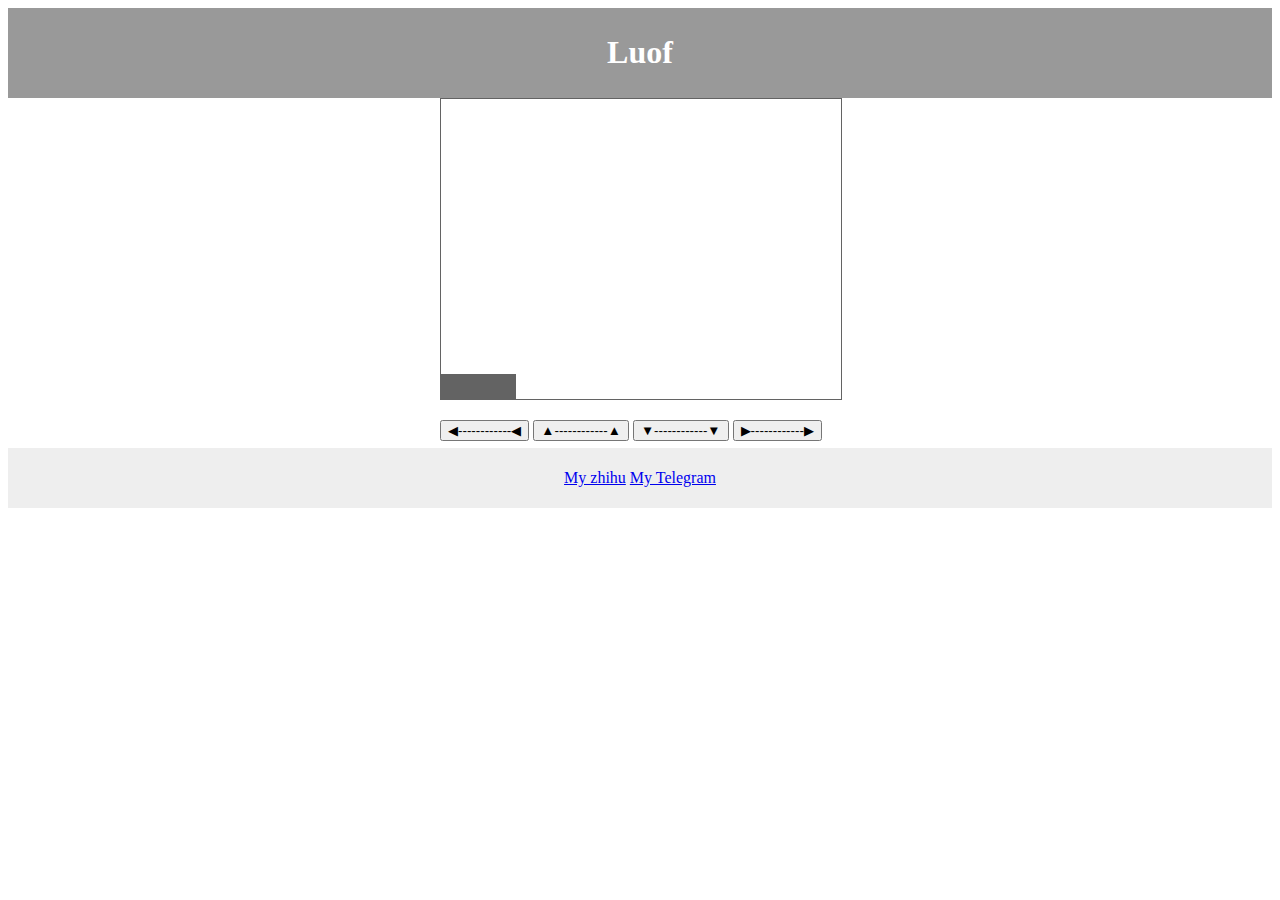
<file: index.html>
﻿<!DOCTYPE html>
<html>
  <head>
    <meta charset="utf-8">
    <title>Luof</title>
    <style media="screen">
      .header{
        background-color:#999999;
        color:white;
        text-align:center;
        padding:5px;
      }
      .nav{
        float:left;
      }
      .nav2{
        position: absolute;
        left: 50%;
        margin-left: -200px;
      }
      .touch{
        text-align:center;
        background-color:#EEEEEE;
        padding:5px;
      }
      .bll{
        height:350px;
      }
    </style>

  </head>
  <body>
    <div class="header">
      <h1>Luof</h1>
    </div>
    <div class="nav">
      <div class="nav nav2">
      <canvas id="id-canvas" width="400" height="300" style="border:1px solid rgb(99,99,99)"></canvas>
      <p>
        <button onclick="move2()">◀------------◀</button>
        <button onclick="move3()">▲------------▲</button>
        <button onclick="move4()">▼------------▼</button>
        <button onclick="move1()">▶------------▶</button>
      </p>
      </div>
    </div>
    <div class="bll">
    </div>
    <div class="touch">
      <p>
      <a href="https://www.zhihu.com/people/luo-fei-53-21/activities" target="_blank">My zhihu</a>
      <a href="https://t.me/joinchat/AAAAAEQpGSeu61nZz9VsTQ" target="_blank">My Telegram</a>
      </p>
    </div>
    <script type="text/javascript">
    var canvas=document.getElementById("id-canvas");
    var ad=canvas.getContext("2d");
    var x=0;
    var y=275;
    ad.fillStyle = "rgb(99,99,99)";
    ad.fillRect(x,y,75,25);

    function move2()
    {
      display(10,0);
    }
    function move1()
    {
      display(-10,0);
    }
    function move3()
    {
      display(0,10);
    }
    function move4()
    {
      display(0,-10);
    }
   function display(num1,num2)
   {
     x-=num1;
     y-=num2;
     if(x<=-10||x>=335||y>=285||y<=-10)
     {
       x+=num1;
       y+=num2;
       return 0;
     }
     ad.fillStyle ="rgb("+ Math.floor(x*0.7) +","+ Math.floor(y*0.7) +",0)";
     ad.clearRect((x+num1),(y+num2),75,25);
     ad.fillRect(x,y,75,25);
    }
    </script>
  </body>
</html>
</file>
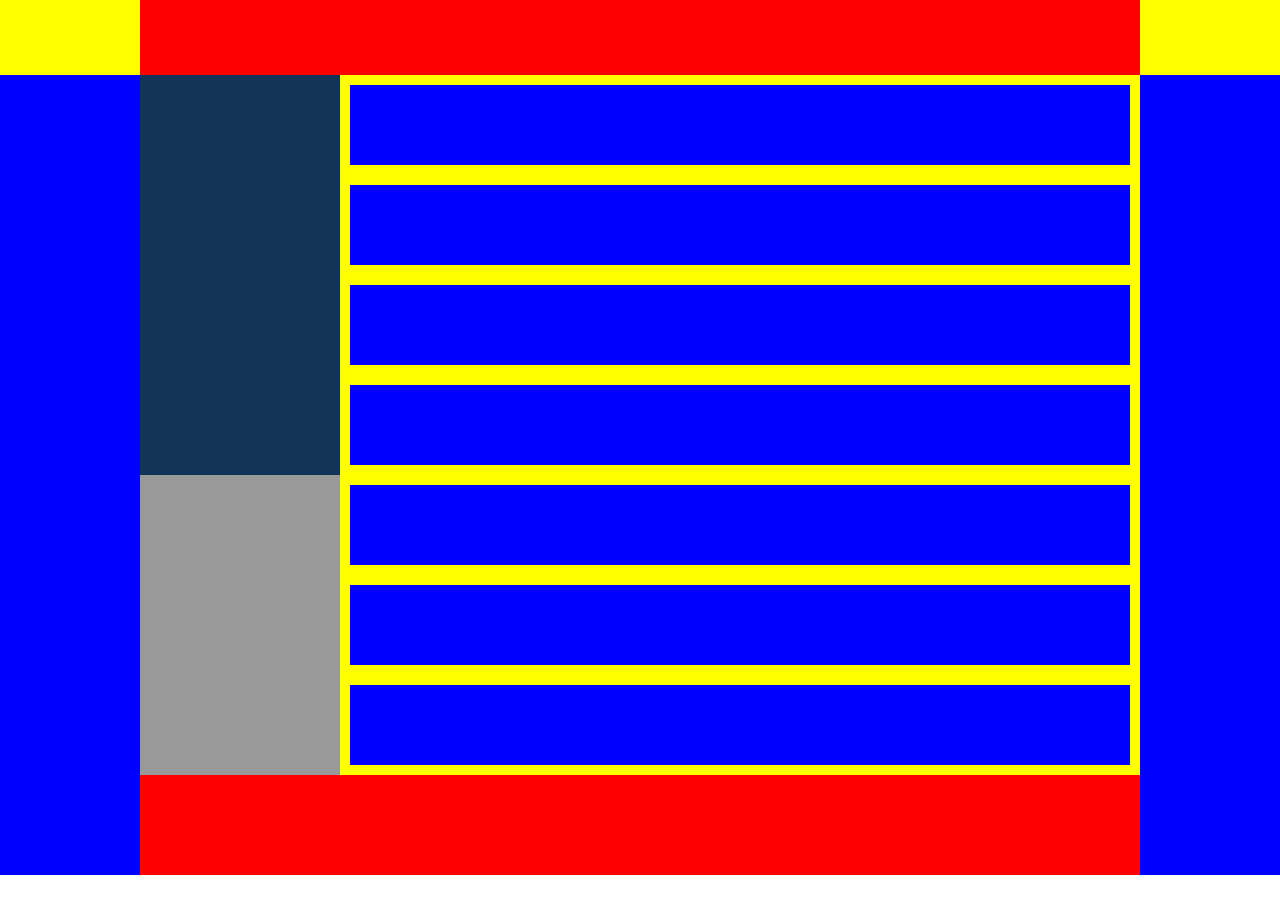
<file: newIndex/index.html>
<!DOCTYPE html>
<html lang="en" dir="ltr">
  <head>
    <meta charset="utf-8">
    <title></title>
    <link rel="stylesheet" href="/newIndex/indexcss.css">
  </head>
  <body>
    <header class="mainHeader">
      <div class="headerIn"></div>
    </header>
    <section class="mainSection">
      <div class="mainSectionIn">
        <div class="mainSectionInOne"></div>
        <div class="mainSectionInTwo">
          <div class="mainSectionInTwoOne">
            <div class="mainSectionInTwoTwo"></div>
          </div>
          <div class="mainSectionInTwoOne">
            <div class="mainSectionInTwoTwo"></div>
          </div>
          <div class="mainSectionInTwoOne">
            <div class="mainSectionInTwoTwo"></div>
          </div>
          <div class="mainSectionInTwoOne">
            <div class="mainSectionInTwoTwo"></div>
          </div>
          <div class="mainSectionInTwoOne">
            <div class="mainSectionInTwoTwo"></div>
          </div>
          <div class="mainSectionInTwoOne">
            <div class="mainSectionInTwoTwo"></div>
          </div>

          <div class="mainSectionInTwoOne">
            <div class="mainSectionInTwoTwo"></div>
          </div>
        </div>
        <div class="mainSectionInThree"></div>
      </div>
    </section>
  </body>
</html>
</file>
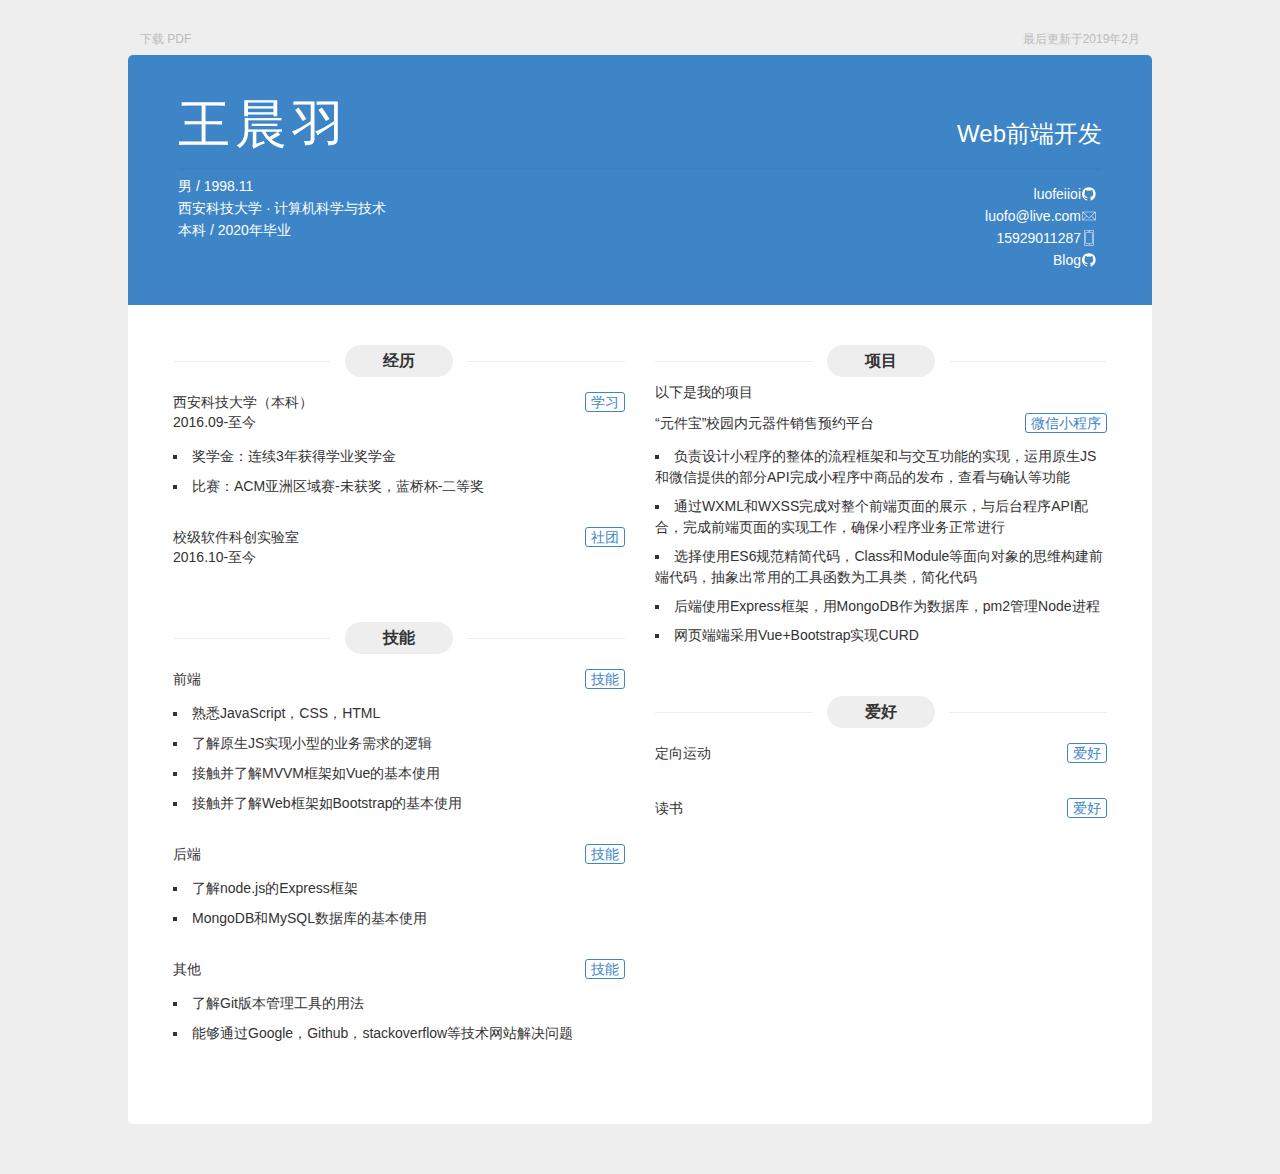
<file: resume.html>
<!DOCTYPE html>
<html>
<head>
  <meta charset="utf-8">
  <meta http-equiv="X-UA-Compatible" content="IE=edge">
  <meta name="viewport" content="width=device-width, initial-scale=1">
  <title>简历 | 王晨羽</title>
  <style rel="stylesheet">a,abbr,acronym,address,applet,article,aside,audio,b,big,blockquote,body,canvas,caption,center,cite,code,dd,del,details,dfn,div,dl,dt,em,embed,fieldset,figcaption,figure,footer,form,h1,h2,h3,h4,h5,h6,header,hgroup,html,i,iframe,img,ins,kbd,label,legend,li,mark,menu,nav,object,ol,output,p,pre,q,ruby,s,samp,section,small,span,strike,strong,sub,summary,sup,table,tbody,td,tfoot,th,thead,time,tr,tt,u,ul,var,video{margin:0;padding:0;border:0;font:inherit;font-size:100%;vertical-align:baseline}html{line-height:1}ol,ul{list-style:none}table{border-collapse:collapse;border-spacing:0}caption,td,th{text-align:left;font-weight:400;vertical-align:middle}blockquote,q{quotes:none}blockquote:after,blockquote:before,q:after,q:before{content:"";content:none}a img{border:none}elements-of-type(html5-block){display:block}*{-webkit-box-sizing:border-box;box-sizing:border-box;-webkit-user-select:none;-moz-user-select:none;-ms-user-select:none;user-select:none}body{color:#333;font-size:14px;line-height:1.5;font-family:Helvetica Neue,Helvetica,Arial,Microsoft YaHei,sans-serif;-webkit-font-smoothing:antialiased;-webkit-text-size-adjust:none;background-color:#eee;overflow:auto;padding-top:5px}@media screen and (max-width:1024px){body{padding-top:0}}a{text-decoration:none;color:#3d85c6;-webkit-transition:all .2s ease-in-out;transition:all .2s ease-in-out}.last-modified{position:absolute;top:30px;left:50%;width:1000px;color:#bbb;margin-left:-500px;font-size:12px;text-align:right}@media screen and (max-width:1024px){.last-modified{display:none}}@media print{.last-modified{display:none}}.download-pdf{position:absolute;top:30px;left:50%;color:#bbb;margin-left:-500px;font-size:12px;text-align:right}@media screen and (max-width:1024px){.download-pdf{display:none}}@media print{.download-pdf{display:none}}.content{position:relative;width:1024px;margin:50px auto;border-radius:5px;background-color:#fff;overflow:hidden}@media screen and (max-width:1024px){.content{width:100%;margin:0;border-radius:0}}.content-hd{width:100%;padding:30px 50px;color:#fff;background-color:#3d85c6;overflow:hidden}@media screen and (max-width:720px){.content-hd{padding:25px 30px}}@media print{.content-hd{color:#000;background-color:#fff}}.content-hd .title{width:100%;border-bottom:2px solid #3980c0;font-size:52px;font-weight:300;overflow:hidden;padding-bottom:5px;margin-bottom:5px}.content-hd .contact,.content-hd .info,.content-hd .job,.content-hd .name{width:50%}@media screen and (max-width:720px){.content-hd .contact,.content-hd .info,.content-hd .job,.content-hd .name{width:100%;text-align:center}}.content-hd .name{float:left}.content-hd .name h1{font-family:Lucida Grande,Hiragino Sans GB,Hiragino Sans GB W3,Helvetica Neue,Helvetica,Arial,Microsoft YaHei,sans-serif;font-weight:500;letter-spacing:5px}@media screen and (max-width:720px){.content-hd .name h1{letter-spacing:0;line-height:1.25;margin-top:10px}}.content-hd .name h1 small{font-weight:400;letter-spacing:0;font-size:24px;padding-left:10px}@media screen and (max-width:720px){.content-hd .name h1 small{display:block;padding-left:0;font-size:20px;line-height:1}}.content-hd .job{float:right;text-align:right}@media screen and (max-width:720px){.content-hd .job{text-align:center}}.content-hd .job h2{display:inline-block;font-size:24px}@media screen and (max-width:720px){.content-hd .job h2{border-top:1px solid #3980c0;margin:5px auto 0;padding:10px}}.content-hd .info{float:left;line-height:22px}.content-hd .contact{float:right;text-align:right;padding-right:5px}.content-hd .contact ul{margin:8px 0 4px}@media screen and (max-width:720px){.content-hd .contact ul{text-align:center;margin:16px 0 0}}.content-hd .contact ul>li{height:22px}@media screen and (max-width:720px){.content-hd .contact ul>li{display:inline-block}}.content-hd .contact ul>li>a{color:#fff;font-family:Lucida Grande,Hiragino Sans GB,Hiragino Sans GB W3,Helvetica Neue,Helvetica,Arial,Microsoft YaHei,sans-serif;font-size:14px;line-height:22px}@media print{.content-hd .contact ul>li>a{color:#000}}.content-hd .contact ul>li>a:hover{color:#e8e8e8}@media screen and (max-width:720px){.content-hd .contact ul>li>a .contact-link{display:none}}.content-hd .contact ul>li>a .iconfont{fill:#fff;vertical-align:text-top}@media screen and (max-width:720px){.content-hd .contact ul>li>a .iconfont{margin:5px 8px}}.content-bd{width:100%;min-height:200px;padding:20px 30px 50px;overflow:hidden}@media screen and (max-width:720px){.content-bd{padding:20px 20px 50px}}.content-bd .content-left,.content-bd .content-right{width:50%}@media screen and (max-width:1024px){.content-bd .content-left,.content-bd .content-right{width:100%}}.content-bd .content-left{float:left}.content-bd .content-right{float:right}.content-bd section{overflow:hidden;padding:10px 15px}.content-bd .section-hd{position:relative;height:32px;margin:10px auto 5px;overflow:hidden}.content-bd .section-bd{overflow:hidden}.content-bd .section-bd ul li{margin-top:8px;list-style:square inside}.content-bd .section-bd .item{margin-bottom:20px}.content-bd .section-title-l,.content-bd .section-title-r{position:absolute;top:50%;display:inline-block;width:35%;height:0;vertical-align:middle;border-top:1px solid #ededed}.content-bd .section-title-l{left:0}.content-bd .section-title-r{right:0}.content-bd .section-title{position:relative;z-index:1;width:24%;min-width:100px;margin:0 auto;padding:4px 10px;border-radius:32px;font-size:16px;font-weight:700;text-align:center;background-color:#eee}.content-bd .section-list{padding:10px 0 5px}.content-bd .item-hd{position:relative;padding:10px 0 5px;line-height:20px;overflow:hidden;font-weight:500;min-height:30px}.content-bd .item-hd .item-time{display:inline-block;float:left;width:25%}@media screen and (max-width:720px){.content-bd .item-hd .item-time{width:100%;margin-bottom:5px}}.content-bd .item-hd .item-more{position:absolute;top:10px;right:0}.content-bd .item-hd .item-name{float:left}.content-bd .item-bd{margin-bottom:5px}.content-bd .item-des{margin-bottom:16px}.content-bd .section-content{text-align:justify;word-break:break-all;line-height:22px}.content-bd .section-content em{display:inline-block;font-family:Menlo,Helvetica Neue,Helvetica,Arial,Microsoft YaHei,sans-serif;font-size:12px;line-height:14px;border:1px solid #d1d1d1;border-radius:3px;margin:2px;padding:0 3px;background-color:#f7f7f7}.content-bd .section-content strong{font-family:Helvetica Neue,Helvetica,Arial,Microsoft YaHei,sans-serif;font-size:12px;line-height:14px;border:1px solid #f3f3f3;border-radius:3px;font-weight:500;color:#444;margin:2px;padding:0 3px;background-color:#f6f6f6}.content-bd .practice .item-time{width:100%}.btn{display:inline-block;padding:0 5px;border:1px solid #3d85c6;border-radius:3px;color:#3d85c6;font-family:Menlo,Helvetica Neue,Helvetica,Arial,Microsoft YaHei,sans-serif;font-size:14px;line-height:18px;text-align:center}.btn:hover{color:#fff;background-color:#3d85c6}.github-footer{text-align:center}.github-footer .footer-link{display:inline-block;color:#d1d1d1;margin-bottom:25px}@media screen and (max-width:1024px){.github-footer .footer-link{margin-top:25px}}@media print{.github-footer{display:none}}</style><base target="_blank">
</head>
  <body>
    <p class="last-modified">最后更新于2019年2月</p>
    <a class="download-pdf" href="https://luofeiioi.github.io/RESUME.pdf">下载 PDF</a>
    <main class="content">
      <header class="content-hd">
        <section class="title">
          <div class="name"><h1>王晨羽</h1></div>
          <div class="job"><h2>Web前端开发</h2></div>
        </section>
        <section class="info">
          <ul><li>男 / 1998.11</li>
            <li>西安科技大学 · 计算机科学与技术</li>
            <li>本科 / 2020年毕业</li>
          </ul>
        </section>
        <section class="contact">
          <ul>
            <li>
              <a href="https://github.com/luofeiioi"><span class="contact-link">luofeiioi</span><span class="iconfont"><svg width="16px" height="16px" viewBox="0 0 1024 1024"><path d="M941.714 512q0 143.433-83.712 258.011t-216.283 158.574q-15.433 2.853-22.565-3.986t-7.131-17.152v-120.576q0-55.442-29.696-81.152 32.585-3.438 58.587-10.277t53.723-22.272 46.299-37.998 30.281-60.014 11.703-86.016q0-69.157-45.129-117.723 21.138-52.005-4.571-116.553-16.018-5.157-46.299 6.29t-52.553 25.161l-21.723 13.714q-53.138-14.848-109.714-14.848t-109.714 14.848q-9.143-6.29-24.283-15.433t-47.726-22.016-49.152-7.717q-25.161 64.585-3.986 116.553-45.129 48.567-45.129 117.723 0 48.567 11.703 85.723t29.989 60.014 46.007 38.29 53.723 22.272 58.587 10.277q-22.857 20.553-28.014 58.843-11.995 5.705-25.71 8.558t-32.585 2.853-37.413-12.288-31.707-35.73q-10.862-18.286-27.721-29.696t-28.27-13.714l-11.447-1.719q-11.995 0-16.567 2.56t-2.853 6.583 5.157 8.009 7.424 6.839l3.986 2.853q12.581 5.705 24.869 21.723t17.993 29.147l5.705 13.129q7.424 21.723 25.161 35.145t38.29 17.152 39.717 3.986 31.707-2.011l13.129-2.304q0 21.723 0.293 50.871t0.293 30.866q0 10.277-7.424 17.152t-22.857 3.986q-132.571-43.995-216.283-158.574t-83.712-258.011q0-119.442 58.843-220.27t159.707-159.707 220.27-58.843 220.27 58.843 159.707 159.707 58.843 220.27z"></path></svg></span></a>
            </li>
            <li>
              <a href="mailto:luofo@live.com"><span class="contact-link">luofo@live.com</span><span class="iconfont"><svg width="16px" height="16px" viewBox="0 0 1024 1024"><path d="M903.808 239.04l-818.304 0 0 545.92 852.992 0 0-545.92-34.688 0zM869.664 273.152l-329.536 329.536c-15.04 15.04-41.248 15.04-56.288 0l-329.6-329.536 715.392 0zM119.616 286.752l221.536 221.504-221.536 221.536 0-443.072zM146.848 750.848l218.464-218.432 94.432 94.4c13.952 13.952 32.512 21.664 52.256 21.664s38.304-7.712 52.256-21.664l94.432-94.432 218.432 218.432-730.304 0zM904.384 729.824l-221.536-221.568 221.536-221.568 0 443.136z"></path></svg></span></a>
              </li>
              <li>
                <a href="tel:15929011287"><span class="contact-link">15929011287</span><span class="iconfont"><svg width="16px" height="16px" viewBox="0 0 1024 1024"><path d="M256 1024l512 0c26.464 0 48-21.536 48-48l0-928c0-26.464-21.536-48-48-48l-512 0c-26.464 0-48 21.536-48 48l0 928c0 26.464 21.536 48 48 48zM240 48c0-8.832 7.168-16 16-16l512 0c8.832 0 16 7.168 16 16l0 928c0 8.832-7.168 16-16 16l-512 0c-8.832 0-16-7.168-16-16l0-928zM288 864l448 0c8.832 0 16-7.168 16-16l0-672c0-8.832-7.168-16-16-16l-448 0c-8.832 0-16 7.168-16 16l0 672c0 8.832 7.168 16 16 16zM304 192l416 0 0 640-416 0 0-640zM496 928c0 17.664 14.336 32 32 32s32-14.336 32-32c0-17.664-14.336-32-32-32-17.664 0-32 14.336-32 32zM448 128l128 0c8.832 0 16-7.168 16-16s-7.168-16-16-16l-128 0c-8.832 0-16 7.168-16 16s7.168 16 16 16z"></path></svg></span></a>
              </li>
            <li>
              <a href="https://github.com/luofeiioi/Blog"><span class="contact-link">Blog</span><span class="iconfont"><svg width="16px" height="16px" viewBox="0 0 1024 1024"><path d="M941.714 512q0 143.433-83.712 258.011t-216.283 158.574q-15.433 2.853-22.565-3.986t-7.131-17.152v-120.576q0-55.442-29.696-81.152 32.585-3.438 58.587-10.277t53.723-22.272 46.299-37.998 30.281-60.014 11.703-86.016q0-69.157-45.129-117.723 21.138-52.005-4.571-116.553-16.018-5.157-46.299 6.29t-52.553 25.161l-21.723 13.714q-53.138-14.848-109.714-14.848t-109.714 14.848q-9.143-6.29-24.283-15.433t-47.726-22.016-49.152-7.717q-25.161 64.585-3.986 116.553-45.129 48.567-45.129 117.723 0 48.567 11.703 85.723t29.989 60.014 46.007 38.29 53.723 22.272 58.587 10.277q-22.857 20.553-28.014 58.843-11.995 5.705-25.71 8.558t-32.585 2.853-37.413-12.288-31.707-35.73q-10.862-18.286-27.721-29.696t-28.27-13.714l-11.447-1.719q-11.995 0-16.567 2.56t-2.853 6.583 5.157 8.009 7.424 6.839l3.986 2.853q12.581 5.705 24.869 21.723t17.993 29.147l5.705 13.129q7.424 21.723 25.161 35.145t38.29 17.152 39.717 3.986 31.707-2.011l13.129-2.304q0 21.723 0.293 50.871t0.293 30.866q0 10.277-7.424 17.152t-22.857 3.986q-132.571-43.995-216.283-158.574t-83.712-258.011q0-119.442 58.843-220.27t159.707-159.707 220.27-58.843 220.27 58.843 159.707 159.707 58.843 220.27z"></path></svg></span></a>
            </li>
            </ul>
          </section>
        </header>
        <div class="content-bd">
          <div class="content-left">
            <section class="practice">
              <header class="section-hd">
                <span class="section-title-l">
                </span>
                <h2 class="section-title">经历</h2>
                <span class="section-title-r">
                </span>
              </header>
              <div class="section-bd">
                <div class="item">
                  <header class="item-hd">
                    <h3 class="item-name">西安科技大学（本科）</h3>
                    <span class="item-time">2016.09-至今</span>
                    <a class="btn item-more">学习</a>
                  </header>
                  <div class="item-bd">
                    <ul class="section-content">
                      <li>奖学金：连续3年获得学业奖学金</li>
                      <li>比赛：ACM亚洲区域赛-未获奖，蓝桥杯-二等奖</li>
                    </ul>
                  </div>
                </div>
                <div class="item">
                  <header class="item-hd">
                    <h3 class="item-name">校级软件科创实验室</h3>
                    <span class="item-time">2016.10-至今</span>
                    <a class="btn item-more">社团</a>
                  </header>
                  <div class="item-bd">
                    <p class="item-des"></p>
                    <ul class="section-content">
                    </ul>
              </div>
            </div>
          </div>
        </section>
        <section class="skill">
          <header class="section-hd">
            <span class="section-title-l">
            </span>
            <h2 class="section-title">技能</h2>
            <span class="section-title-r"></span>
          </header>
          <div class="section-bd">
            <div class="item">
              <header class="item-hd">
                <span class="item-time">前端</span>
                <a class="btn item-more">技能</a>
              </header>
                    <div class="item-bd">
                      <ul class="section-content">
                        <li>熟悉JavaScript，CSS，HTML</li>
                        <li>了解原生JS实现小型的业务需求的逻辑</li>
                        <li>接触并了解MVVM框架如Vue的基本使用</li>
                        <li>接触并了解Web框架如Bootstrap的基本使用</li>
                      </ul>
                    </div>
                  </div>
                  <div class="item">
                    <header class="item-hd">
                      <span class="item-time">后端</span>
                      <a class="btn item-more">技能</a>
                    </header>
                    <div class="item-bd">
                      <ul class="section-content">
                        <li>了解node.js的Express框架</li>
                        <li>MongoDB和MySQL数据库的基本使用</li>
              </ul>
            </div>
          </div>
          <div class="item">
            <header class="item-hd">
              <span class="item-time">其他</span>
              <a class="btn item-more">技能</a>
            </header>
            <div class="item-bd">
              <ul class="section-content">
                <li>了解Git版本管理工具的用法</li>
                <li>能够通过Google，Github，stackoverflow等技术网站解决问题</li>
              </ul>
            </div>
          </div>
        </div>
      </section>
    </div>
    <div class="content-right">
      <section class="project">
        <header class="section-hd">
          <span class="section-title-l">
          </span>
          <h2 class="section-title">项目</h2>
          <span class="section-title-r">
          </span>
        </header>
        <div class="section-bd">以下是我的项目
        <div class="item">
          <header class="item-hd">“元件宝”校园内元器件销售预约平台<a class="btn item-more">微信小程序</a></header>
          <div class="item-bd">
            <ul>
              <li>负责设计小程序的整体的流程框架和与交互功能的实现，运用原生JS和微信提供的部分API完成小程序中商品的发布，查看与确认等功能</li>
              <li>通过WXML和WXSS完成对整个前端页面的展示，与后台程序API配合，完成前端页面的实现工作，确保小程序业务正常进行</li>
              <li>选择使用ES6规范精简代码，Class和Module等面向对象的思维构建前端代码，抽象出常用的工具函数为工具类，简化代码</li>
              <li>后端使用Express框架，用MongoDB作为数据库，pm2管理Node进程</li>
              <li>网页端端采用Vue+Bootstrap实现CURD</li>
            </ul>
          </div>
        </div>
      </div>
    </section>
    <section class="skill">
      <header class="section-hd">
        <span class="section-title-l"></span>
        <h2 class="section-title">爱好</h2>
        <span class="section-title-r"></span>
      </header>
      <div class="section-bd">
        <div class="item">
          <header class="item-hd">
              <span class="item-time">定向运动</span>
              <a class="btn item-more">爱好</a>
            </header>
            <div class="item-bd">
            </div>
          </div>
            <div class="item">
              <header class="item-hd">
                <span class="item-time">读书</span>
                <a class="btn item-more">爱好</a>
              </header>
            </div>
          </div>
        </section>
      </div>
    </div>
  </main>
  </body>
  </html>
</file>
<file: newIndex/indexcss.css>
*{
  margin: 0;
}

.mainHeader{
  width:100%;
  height: 75px;
  background-color: yellow;
}

.headerIn{
  width: 1000px;
  height: 75px;
  background-color: red;
  margin:0 auto;
}

.mainSection{
  width:100%;
  height:800px;
  background-color: blue;
}

.mainSectionIn{
  display: flex;
  width: 1000px;
  background-color: #999999;
  margin: 0 auto;
  flex-wrap:wrap;
}

.mainSectionInOne{
  width: 200px;
  height: 400px;
  background-color: #123456;
  position: sticky;
  top: 0;
}

.mainSectionInTwo{
  width: 800px;
  height: 700px;
  background-color: #333333;
}

.mainSectionInTwoOne{
  width: 800px;
  height: 100px;
  background-color: yellow;
  overflow: hidden;
}

.mainSectionInTwoTwo{
  width: 780px;
  height: 80px;
  background-color: blue;
  margin:10px 10px;
}

.mainSectionInThree{
  height: 100px;
  width: 1000px;
  background-color: red;
}
</file>
